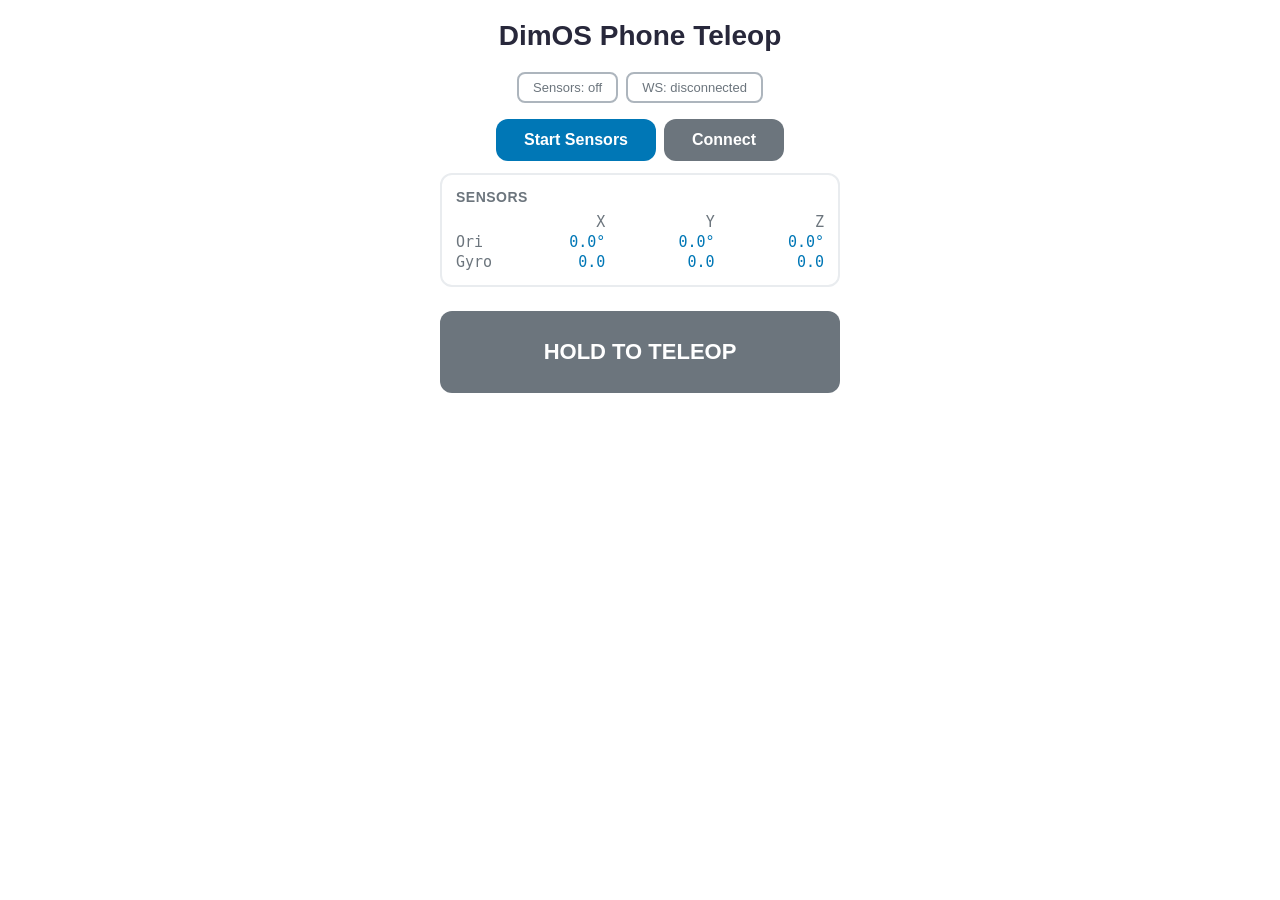
<file: dimos/teleop/phone/web/static/index.html>
<!DOCTYPE html>
<html lang="en">
<head>
    <meta charset="utf-8">
    <meta name="viewport" content="width=device-width, initial-scale=1.0, user-scalable=no">
    <title>DimOS Phone Teleop</title>
    <style>
        * { margin: 0; padding: 0; box-sizing: border-box; }
        body {
            font-family: -apple-system, BlinkMacSystemFont, 'Segoe UI', Roboto, sans-serif;
            background-color: #fff;
            color: #333;
            min-height: 100vh;
            display: flex;
            flex-direction: column;
            align-items: center;
            padding: 20px 16px;
        }

        h1 {
            font-size: 28px;
            font-weight: 600;
            margin-bottom: 20px;
            color: #28283b;
        }

        .status-row {
            display: flex;
            gap: 8px;
            flex-wrap: wrap;
            margin-bottom: 16px;
            justify-content: center;
        }
        .status-badge {
            font-size: 13px;
            font-weight: 500;
            padding: 6px 14px;
            border-radius: 8px;
            border: 2px solid #adb5bd;
            color: #6c757d;
            background: #fff;
        }
        .status-badge.ok {
            border-color: #0077b6;
            color: #0077b6;
            background: #e8f4fd;
        }
        .status-badge.error {
            border-color: #c0392b;
            color: #c0392b;
            background: #fdf0ef;
        }

        .panel {
            width: 100%;
            max-width: 400px;
            border: 2px solid #e9ecef;
            border-radius: 12px;
            padding: 14px;
            margin-bottom: 12px;
            background: #fff;
        }

        h3 {
            font-size: 14px;
            font-weight: 600;
            margin-bottom: 8px;
            color: #6c757d;
            text-transform: uppercase;
            letter-spacing: 0.5px;
        }

        .data-grid {
            display: grid;
            grid-template-columns: 40px 1fr 1fr 1fr;
            gap: 2px 8px;
            font-size: 15px;
            font-family: 'SF Mono', 'Menlo', monospace;
        }
        .data-label { color: #6c757d; }
        .data-value { color: #0077b6; text-align: right; font-weight: 500; }

        button {
            background-color: #0077b6;
            color: white;
            border: none;
            padding: 12px 28px;
            border-radius: 12px;
            font-size: 16px;
            font-weight: 600;
            cursor: pointer;
            transition: background-color 0.2s;
            -webkit-tap-highlight-color: transparent;
        }
        button:hover { background-color: #005f8a; }
        button:active { background-color: #004a6e; }

        button.secondary {
            background-color: #6c757d;
        }
        button.secondary:hover { background-color: #545b62; }

        .btn-row {
            display: flex;
            gap: 8px;
            justify-content: center;
            margin-bottom: 12px;
        }

        #teleop-btn {
            margin-top: 12px;
            width: 100%;
            max-width: 400px;
            padding: 28px;
            font-size: 22px;
            font-weight: 700;
            background-color: #6c757d;
            border-radius: 12px;
            user-select: none;
            -webkit-user-select: none;
            touch-action: none;
        }
        #teleop-btn.active {
            background-color: #0077b6;
        }
    </style>
</head>
<body>
    <h1>DimOS Phone Teleop</h1>

    <!-- Status Badges -->
    <div class="status-row">
        <span id="sensor-status" class="status-badge">Sensors: off</span>
        <span id="ws-status" class="status-badge">WS: disconnected</span>
    </div>

    <!-- Buttons -->
    <div class="btn-row">
        <button id="start-btn">Start Sensors</button>
        <button id="ws-btn" class="secondary">Connect</button>
    </div>

    <!-- Raw Sensor Data -->
    <div class="panel">
        <h3>Sensors</h3>
        <div class="data-grid">
            <div class="data-label"></div>
            <div class="data-label" style="text-align:right">X</div>
            <div class="data-label" style="text-align:right">Y</div>
            <div class="data-label" style="text-align:right">Z</div>

            <div class="data-label">Ori</div>
            <div class="data-value" id="ori-r">0.0&deg;</div>
            <div class="data-value" id="ori-p">0.0&deg;</div>
            <div class="data-value" id="ori-y">0.0&deg;</div>

            <div class="data-label">Gyro</div>
            <div class="data-value" id="gyro-x">0.0</div>
            <div class="data-value" id="gyro-y">0.0</div>
            <div class="data-value" id="gyro-z">0.0</div>
        </div>
    </div>

    <!-- Teleop Button -->
    <button id="teleop-btn">HOLD TO TELEOP</button>

    <script type="module">
        import { geometry_msgs, std_msgs } from "https://esm.sh/jsr/@dimos/msgs@0.1.4";

        // ============================================
        // State
        // ============================================
        let sensorsActive = false;

        // Raw sensor values
        let orientation = { roll: 0, pitch: 0, yaw: 0 };   // from DeviceOrientation (degrees)
        let gyro = { x: 0, y: 0, z: 0 };                   // from DeviceMotion rotationRate (deg/s)

        // Teleop button (sent as Bool, module handles engagement)
        let teleopActive = false;

        // WebSocket
        let ws = null;
        let wsConnected = false;
        let wsSendInterval = null;
        // ============================================
        // DOM
        // ============================================
        const $ = id => document.getElementById(id);

        // ============================================
        // Sensor Setup
        // ============================================
        async function startSensors() {
            // Request permissions on iOS
            if (typeof DeviceOrientationEvent !== 'undefined' &&
                typeof DeviceOrientationEvent.requestPermission === 'function') {
                const oriPerm = await DeviceOrientationEvent.requestPermission();
                if (oriPerm !== 'granted') {
                    alert('Orientation permission denied');
                    return;
                }
            }
            if (typeof DeviceMotionEvent !== 'undefined' &&
                typeof DeviceMotionEvent.requestPermission === 'function') {
                const motPerm = await DeviceMotionEvent.requestPermission();
                if (motPerm !== 'granted') {
                    alert('Motion permission denied');
                    return;
                }
            }

            window.addEventListener('deviceorientation', onOrientation);
            window.addEventListener('devicemotion', onMotion);

            sensorsActive = true;
            $('sensor-status').textContent = 'Sensors: active';
            $('sensor-status').className = 'status-badge ok';
            $('start-btn').textContent = 'Stop Sensors';
        }

        function stopSensors() {
            window.removeEventListener('deviceorientation', onOrientation);
            window.removeEventListener('devicemotion', onMotion);

            sensorsActive = false;
            $('sensor-status').textContent = 'Sensors: off';
            $('sensor-status').className = 'status-badge';
            $('start-btn').textContent = 'Start Sensors';

            orientation = { roll: 0, pitch: 0, yaw: 0 };
            gyro = { x: 0, y: 0, z: 0 };
            updateDisplay();
        }

        // ============================================
        // Sensor Callbacks
        // ============================================
        function onOrientation(e) {
            // gamma = roll (-90 to 90), beta = pitch (-180 to 180), alpha = yaw (0 to 360)
            orientation.roll = e.gamma || 0;
            orientation.pitch = e.beta || 0;
            orientation.yaw = e.alpha || 0;
        }

        function onMotion(e) {
            // rotationRate in deg/s
            if (e.rotationRate) {
                gyro.x = e.rotationRate.beta || 0;   // pitch rate
                gyro.y = e.rotationRate.gamma || 0;   // roll rate
                gyro.z = e.rotationRate.alpha || 0;   // yaw rate
            }
        }

        // ============================================
        // Teleop Button
        // ============================================
        function startTeleop() {
            if (!sensorsActive || !ws || ws.readyState !== WebSocket.OPEN) return;
            teleopActive = true;
            $('teleop-btn').textContent = 'TRACKING...';
            $('teleop-btn').classList.add('active');
        }

        function stopTeleop() {
            teleopActive = false;
            $('teleop-btn').textContent = 'HOLD TO TELEOP';
            $('teleop-btn').classList.remove('active');
        }

        // ============================================
        // WebSocket + LCM Encoding
        // ============================================
        function connectWS() {
            if (wsConnected) { disconnectWS(); return; }

            const protocol = window.location.protocol === 'https:' ? 'wss:' : 'ws:';
            const wsUrl = `${protocol}//${window.location.host}/ws`;

            try {
                ws = new WebSocket(wsUrl);
                ws.binaryType = "arraybuffer";

                ws.onopen = () => {
                    wsConnected = true;
                    $('ws-status').textContent = 'WS: connected';
                    $('ws-status').className = 'status-badge ok';
                    $('ws-btn').textContent = 'Disconnect';
                    wsSendInterval = setInterval(sendData, 20);  // 50 Hz
                };

                ws.onclose = () => {
                    wsConnected = false;
                    $('ws-status').textContent = 'WS: disconnected';
                    $('ws-status').className = 'status-badge';
                    $('ws-btn').textContent = 'Connect';
                    if (wsSendInterval) clearInterval(wsSendInterval);
                };

                ws.onerror = () => {
                    $('ws-status').textContent = 'WS: error';
                    $('ws-status').className = 'status-badge error';
                };
            } catch (e) {
                alert('WebSocket error: ' + e.message);
            }
        }

        function disconnectWS() {
            if (ws) ws.close();
            if (wsSendInterval) clearInterval(wsSendInterval);
            wsConnected = false;
        }

        function sendData() {
            if (!ws || ws.readyState !== WebSocket.OPEN) return;

            const nowMs = Date.now();
            const header = new std_msgs.Header({
                stamp: new std_msgs.Time({
                    sec: Math.floor(nowMs / 1000),
                    nsec: (nowMs % 1000) * 1_000_000
                }),
                frame_id: "phone"
            });

            // --- Send raw sensors as TwistStamped ---
            // linear = orientation (roll, pitch, yaw) in degrees
            // angular = gyro rates (pitch, roll, yaw) in deg/s
            const twistStamped = new geometry_msgs.TwistStamped({
                header: header,
                twist: new geometry_msgs.Twist({
                    linear: new geometry_msgs.Vector3({
                        x: orientation.roll,
                        y: orientation.pitch,
                        z: orientation.yaw
                    }),
                    angular: new geometry_msgs.Vector3({
                        x: gyro.x,
                        y: gyro.y,
                        z: gyro.z
                    })
                })
            });
            ws.send(twistStamped.encode());

            // --- Send teleop button as Bool ---
            const boolMsg = new std_msgs.Bool({ data: teleopActive ? 1 : 0 });
            ws.send(boolMsg.encode());

            updateDisplay();
        }

        // ============================================
        // Display
        // ============================================
        function updateDisplay() {
            $('ori-r').textContent = orientation.roll.toFixed(1) + '\u00B0';
            $('ori-p').textContent = orientation.pitch.toFixed(1) + '\u00B0';
            $('ori-y').textContent = orientation.yaw.toFixed(1) + '\u00B0';

            $('gyro-x').textContent = gyro.x.toFixed(1);
            $('gyro-y').textContent = gyro.y.toFixed(1);
            $('gyro-z').textContent = gyro.z.toFixed(1);
        }

        // ============================================
        // Event Listeners
        // ============================================
        $('start-btn').addEventListener('click', () => {
            if (sensorsActive) stopSensors();
            else startSensors();
        });

        $('ws-btn').addEventListener('click', connectWS);

        $('teleop-btn').addEventListener('pointerdown', (e) => {
            e.preventDefault();
            startTeleop();
        });
        $('teleop-btn').addEventListener('pointerup', stopTeleop);
        $('teleop-btn').addEventListener('pointercancel', stopTeleop);
        $('teleop-btn').addEventListener('pointerleave', stopTeleop);

        updateDisplay();
    </script>
</body>
</html>
</file>
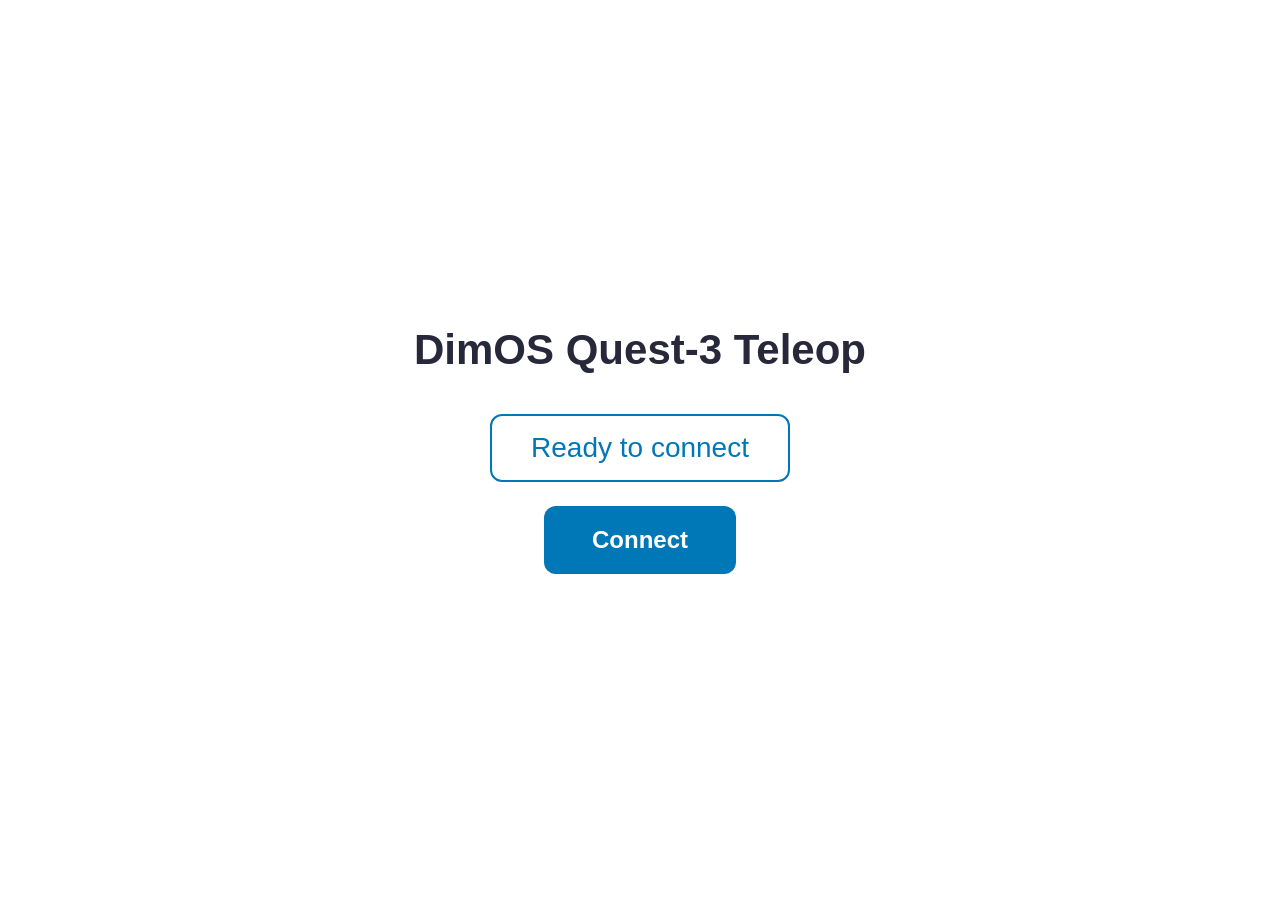
<file: dimos/teleop/quest/web/static/index.html>
<!DOCTYPE html>
<html lang="en">
<head>
    <meta charset="UTF-8">
    <meta name="viewport" content="width=device-width, initial-scale=1.0">
    <title>Quest 3 VR Teleop</title>
    <style>
        * {
            margin: 0;
            padding: 0;
            box-sizing: border-box;
        }

        body {
            font-family: -apple-system, BlinkMacSystemFont, 'Segoe UI', Roboto, sans-serif;
            background-color: #fff;
            color: #333;
            display: flex;
            flex-direction: column;
            align-items: center;
            justify-content: center;
            height: 100vh;
            overflow: hidden;
        }

        #ui {
            position: absolute;
            top: 0;
            left: 0;
            width: 100%;
            height: 100%;
            display: flex;
            flex-direction: column;
            align-items: center;
            justify-content: center;
            z-index: 100;
        }

        h1 {
            font-size: 42px;
            font-weight: 600;
            margin-bottom: 40px;
            color: #28283b;
        }

        #status {
            font-size: 28px;
            font-weight: 500;
            color: #0077b6;
            padding: 16px 32px;
            background-color: #fff;
            border: 2px solid #0077b6;
            border-radius: 12px;
            margin-bottom: 24px;
            min-width: 300px;
            text-align: center;
        }

        button {
            padding: 20px 48px;
            font-size: 24px;
            font-weight: 600;
            color: white;
            background-color: #0077b6;
            border: none;
            border-radius: 12px;
            cursor: pointer;
            transition: background-color 0.2s;
        }

        button:hover {
            background-color: #005f8a;
        }

        button:disabled {
            background-color: #adb5bd;
            cursor: not-allowed;
        }

        button.disconnect {
            background-color: #6c757d;
            margin-top: 16px;
        }

        button.disconnect:hover {
            background-color: #545b62;
        }

        #canvas {
            display: none;
            position: absolute;
            top: 0;
            left: 0;
            width: 100%;
            height: 100%;
        }

        .hidden {
            display: none !important;
        }
    </style>
</head>
<body>
    <div id="ui">
        <h1>DimOS Quest-3 Teleop</h1>
        <div id="status">Ready to connect</div>
        <button id="connectBtn" onclick="connect()">Connect</button>
        <button id="disconnectBtn" class="disconnect hidden" onclick="disconnect()">Disconnect</button>
    </div>
    <canvas id="canvas"></canvas>

    <script type="module">
        // Global error handler
        window.onerror = (msg, url, line, col, error) => {
            console.error(`[ERROR] ${msg} at ${url}:${line}:${col}`, error);
            document.getElementById('status').textContent = `Error: ${msg}`;
        };

        import { geometry_msgs, std_msgs, sensor_msgs } from "https://esm.sh/jsr/@dimos/msgs@0.1.4";

        // WebSocket and VR state
        let ws = null;
        let xrSession = null;
        let xrRefSpace = null;
        let gl = null;
        let lastSendTime = 0;
        const sendInterval = 1000 / 80; // ~80Hz target


        // UI elements
        const statusEl = document.getElementById('status');
        const connectBtn = document.getElementById('connectBtn');
        const disconnectBtn = document.getElementById('disconnectBtn');
        const canvas = document.getElementById('canvas');

        function setStatus(msg) {
            statusEl.textContent = msg;
        }

        // WebSocket setup (LCM bridge)
        function setupWebSocket() {
            return new Promise((resolve, reject) => {
                const protocol = window.location.protocol === 'https:' ? 'wss:' : 'ws:';
                const wsUrl = `${protocol}//${window.location.host}/ws`;

                setStatus('Connecting to server...');
                ws = new WebSocket(wsUrl);

                ws.onopen = () => {
                    setStatus('Server connected');
                    resolve();
                };
                ws.onerror = (error) => {
                    setStatus('WebSocket error');
                    console.error('WebSocket error:', error);
                    reject(error);
                };
                ws.onclose = () => {
                    setStatus('WebSocket closed');
                };
            });
        }

        // Initialize WebGL
        function initGL() {
            gl = canvas.getContext('webgl', {
                xrCompatible: true,
                alpha: true
            });
            if (!gl) {
                throw new Error('WebGL not supported');
            }
            gl.clearColor(0, 0, 0, 0); // Transparent background for passthrough
        }


        // Send raw controller tracking data (no processing - done in Python)
        function processTracking(frame) {
            // Rate limit tracking data
            const now = performance.now();
            if (now - lastSendTime < sendInterval) {
                return;
            }
            lastSendTime = now;

            // Process input sources (controllers)
            for (const inputSource of frame.session.inputSources) {
                const trackingSpace = inputSource.gripSpace || inputSource.targetRaySpace;
                if (!trackingSpace) continue;

                const handedness = inputSource.handedness;
                if (handedness !== 'left' && handedness !== 'right') continue;

                const pose = frame.getPose(trackingSpace, xrRefSpace);
                if (!pose) continue;

                // Send raw pose directly from WebXR - no processing
                const pos = pose.transform.position;
                const rot = pose.transform.orientation;

                const nowMs = Date.now();
                const poseStamped = new geometry_msgs.PoseStamped({
                    header: new std_msgs.Header({
                        stamp: new std_msgs.Time({ sec: Math.floor(nowMs / 1000), nsec: (nowMs % 1000) * 1_000_000 }),
                        frame_id: handedness
                    }),
                    pose: new geometry_msgs.Pose({
                        position: new geometry_msgs.Point({ x: pos.x, y: pos.y, z: pos.z }),
                        orientation: new geometry_msgs.Quaternion({ x: rot.x, y: rot.y, z: rot.z, w: rot.w })
                    })
                });

                if (ws && ws.readyState === WebSocket.OPEN) {
                    ws.send(poseStamped.encode());
                }

                // Send Joy message with all buttons and axes
                const gamepad = inputSource.gamepad;
                if (gamepad) {
                    // Axes layout:
                    // [0] = thumbstick X (-1 to 1)
                    // [1] = thumbstick Y (-1 to 1)
                    // [2] = trigger (analog 0.0-1.0)
                    // [3] = grip (analog 0.0-1.0)
                    const axes = [
                        gamepad.axes[0] ?? 0.0,
                        gamepad.axes[1] ?? 0.0,
                        gamepad.buttons[0]?.value ?? 0.0,
                        gamepad.buttons[1]?.value ?? 0.0,
                    ];

                    // Buttons layout (int32, 0 or 1):
                    // [0] = trigger (digital)
                    // [1] = grip (digital)
                    // [2] = touchpad press
                    // [3] = thumbstick press
                    // [4] = X/A button
                    // [5] = Y/B button
                    // [6] = menu (if exposed)
                    const buttons = [];
                    for (let i = 0; i < gamepad.buttons.length; i++) {
                        buttons.push(gamepad.buttons[i]?.pressed ? 1 : 0);
                    }

                    const joyMsg = new sensor_msgs.Joy({
                        header: new std_msgs.Header({
                            stamp: new std_msgs.Time({ sec: Math.floor(nowMs / 1000), nsec: (nowMs % 1000) * 1_000_000 }),
                            frame_id: handedness
                        }),
                        axes_length: axes.length,
                        buttons_length: buttons.length,
                        axes: axes,
                        buttons: buttons
                    });

                    if (ws && ws.readyState === WebSocket.OPEN) {
                        ws.send(joyMsg.encode());
                    }
                }
            }
        }

        // VR render loop
        function onXRFrame(time, frame) {
            if (!xrSession) return;
            xrSession.requestAnimationFrame(onXRFrame);
            // Process and send tracking data
            processTracking(frame);
            // Render (minimal for passthrough)
            gl.clear(gl.COLOR_BUFFER_BIT);
        }

        // Start VR session with passthrough
        async function startVR() {
            try {
                setStatus('Initializing WebGL...');
                initGL();
                setStatus('Requesting VR session...');

                // Try immersive-ar first (true passthrough), fall back to immersive-vr
                let session = null;
                try {
                    session = await navigator.xr.requestSession('immersive-ar', {
                        requiredFeatures: ['local-floor'],
                        optionalFeatures: ['hand-tracking']
                    });
                    console.log('Started immersive-ar session (passthrough)');
                } catch (arError) {
                    console.log('immersive-ar not available, trying immersive-vr');
                    session = await navigator.xr.requestSession('immersive-vr', {
                        requiredFeatures: ['local-floor'],
                        optionalFeatures: ['hand-tracking']
                    });
                    console.log('Started immersive-vr session');
                }

                xrSession = session;

                // Setup WebGL layer
                const glLayer = new XRWebGLLayer(session, gl);
                await session.updateRenderState({
                    baseLayer: glLayer
                });

                // Get reference space
                xrRefSpace = await session.requestReferenceSpace('local-floor');

                setStatus('VR active');

                // Session event handlers
                session.addEventListener('end', () => {
                    setStatus('VR session ended');
                    xrSession = null;
                    disconnect();
                });

                // Start render loop
                session.requestAnimationFrame(onXRFrame);

            } catch (error) {
                setStatus('VR failed: ' + error.message);
                console.error('VR session error:', error);
                throw error;
            }
        }

        // Connect button handler
        window.connect = async function() {
            try {
                connectBtn.disabled = true;

                // Check WebXR support
                if (!navigator.xr) {
                    throw new Error('WebXR not supported. Use Quest 3 browser.');
                }

                // Setup WebSocket
                await setupWebSocket();

                // Start VR
                await startVR();

                // Update UI
                connectBtn.classList.add('hidden');
                disconnectBtn.classList.remove('hidden');

            } catch (error) {
                setStatus('Connection failed');
                console.error('Connection error:', error);
                connectBtn.disabled = false;
            }
        };

        // Disconnect button handler
        window.disconnect = async function() {
            setStatus('Disconnecting...');

            if (xrSession) {
                await xrSession.end().catch(console.error);
                xrSession = null;
            }

            if (ws) {
                ws.close();
                ws = null;
            }

            // Update UI
            connectBtn.classList.remove('hidden');
            connectBtn.disabled = false;
            disconnectBtn.classList.add('hidden');
            setStatus('Disconnected');
        };

        // Check WebXR availability on load
        window.addEventListener('load', async () => {
            if (!navigator.xr) {
                setStatus('WebXR not available');
                connectBtn.disabled = true;
                return;
            }

            try {
                // Check for AR (passthrough) or VR support
                const arSupported = await navigator.xr.isSessionSupported('immersive-ar').catch(() => false);
                const vrSupported = await navigator.xr.isSessionSupported('immersive-vr').catch(() => false);

                if (!arSupported && !vrSupported) {
                    setStatus('VR/AR not supported');
                    connectBtn.disabled = true;
                }
            } catch (error) {
                console.error('WebXR check failed:', error);
            }
        });
    </script>
</body>
</html>
</file>
